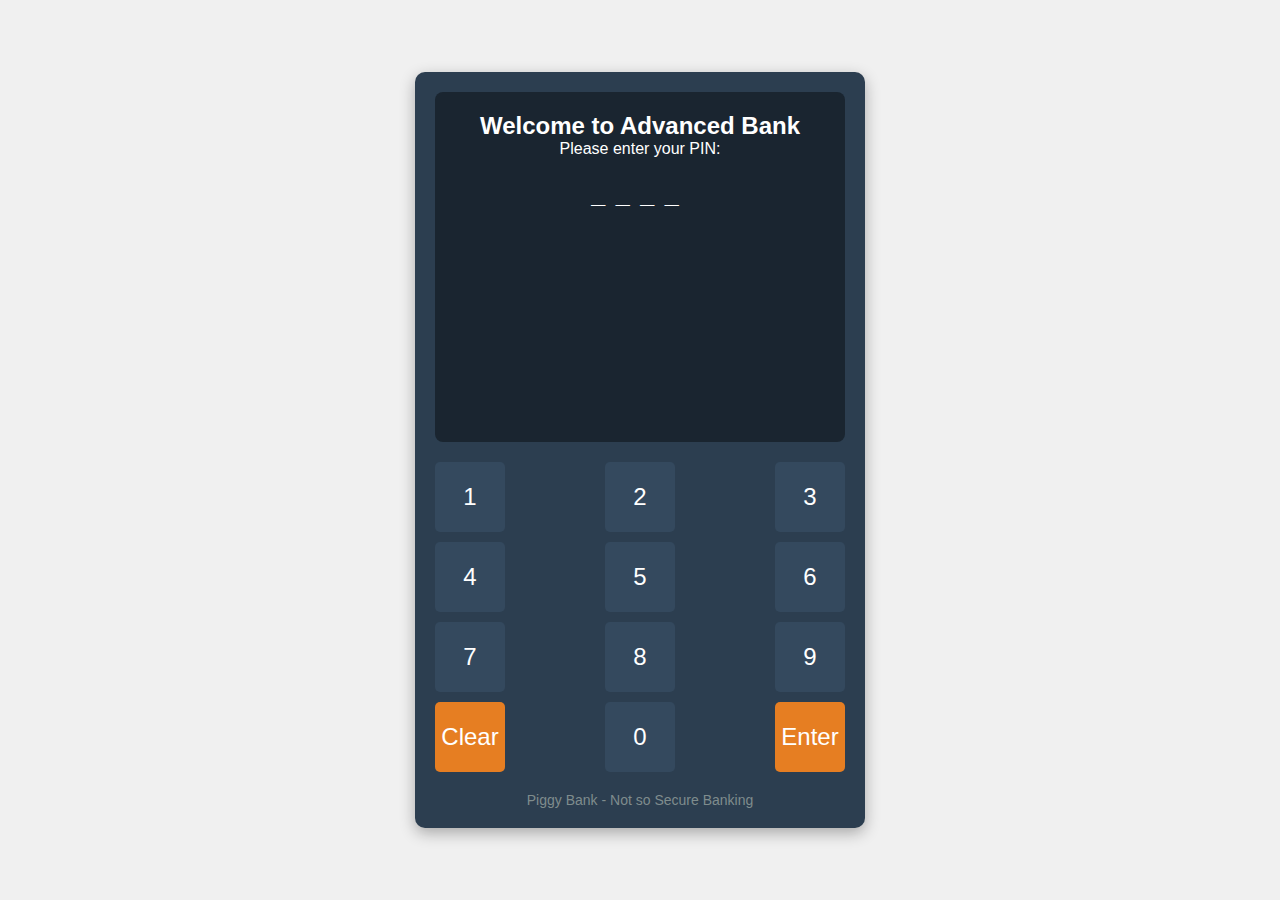
<file: index.html>
<!DOCTYPE html>
<html lang="en">
<head>
    <meta charset="UTF-8">
    <meta name="viewport" content="width=device-width, initial-scale=1.0">
    <title>Advanced ATM</title>
    <link rel="stylesheet" href="style.css">
</head>
<body>
    <div class="atm-machine">
        <div class="atm-screen">
            <!-- Login Screen -->
            <div id="login-screen" class="screen">
                <h2>Welcome to Advanced Bank</h2>
                <p>Please enter your PIN:</p>
                <div class="pin-display" id="pin-display">____</div>
                <div class="message" id="login-message"></div>
            </div>
            
            <!-- Main Menu -->
            <div id="menu-screen" class="screen hidden">
                <h2>What would you like to do?</h2>
                <div class="menu">
                    <button class="menu-btn" data-action="balance">Check Balance</button>
                    <button class="menu-btn" data-action="withdraw">Withdraw Money</button>
                    <button class="menu-btn" data-action="deposit">Deposit Money</button>
                    <button class="menu-btn" data-action="change-pin">Change PIN</button>
                    <button class="menu-btn" data-action="exit">Exit</button>
                </div>
            </div>
            
            <!-- Balance Screen -->
            <div id="balance-screen" class="screen hidden">
                <h2>Your Account Balance</h2>
                <div class="balance-amount" id="current-balance">$1,250.00</div>
                <div class="transaction-history">
                    <h3>Recent Transactions</h3>
                    <div id="transaction-list"></div>
                </div>
                <div class="options">
                    <button id="back-from-balance" class="action-btn">Back to Menu</button>
                </div>
            </div>
            
            <!-- Withdraw Screen -->
            <div id="withdraw-screen" class="screen hidden">
                <h2>Withdraw Money</h2>
                <p>How much would you like to withdraw?</p>
                <div class="amount-display" id="amount-display">$0</div>
                <div class="quick-amounts">
                    <button class="quick-amount" data-amount="20">$20</button>
                    <button class="quick-amount" data-amount="40">$40</button>
                    <button class="quick-amount" data-amount="60">$60</button>
                    <button class="quick-amount" data-amount="100">$100</button>
                </div>
                <div class="options">
                    <button id="confirm-withdraw" class="action-btn">Withdraw</button>
                    <button id="cancel-withdraw" class="action-btn cancel">Cancel</button>
                </div>
            </div>
            
            <!-- Deposit Screen -->
            <div id="deposit-screen" class="screen hidden">
                <h2>Deposit Money</h2>
                <p>How much would you like to deposit?</p>
                <div class="amount-display" id="deposit-amount-display">$0</div>
                <div class="options">
                    <button id="confirm-deposit" class="action-btn">Deposit</button>
                    <button id="cancel-deposit" class="action-btn cancel">Cancel</button>
                </div>
            </div>
            
            <!-- Change PIN Screen -->
            <div id="change-pin-screen" class="screen hidden">
                <h2>Change Your PIN</h2>
                <p>Enter your new 4-digit PIN:</p>
                <div class="pin-display" id="new-pin-display">____</div>
                <div class="message" id="pin-message"></div>
                <div class="options">
                    <button id="confirm-pin-change" class="action-btn">Change PIN</button>
                    <button id="cancel-pin-change" class="action-btn cancel">Cancel</button>
                </div>
            </div>
            
            <!-- Receipt Screen -->
            <div id="receipt-screen" class="screen hidden">
                <h2>Transaction Complete</h2>
                <div class="receipt">
                    <div class="receipt-header">ADVANCED BANK</div>
                    <div class="receipt-line">Date: <span id="receipt-date"></span></div>
                    <div class="receipt-line">Time: <span id="receipt-time"></span></div>
                    <div class="receipt-line">Transaction: <span id="receipt-type"></span></div>
                    <div class="receipt-line">Amount: <span id="receipt-amount"></span></div>
                    <div class="receipt-line">New Balance: <span id="receipt-balance"></span></div>
                    <div class="receipt-footer">Thank you for banking with us!</div>
                </div>
                <div class="options">
                    <button id="done-btn" class="action-btn">Done</button>
                </div>
            </div>
        </div>
        
        <div class="atm-keypad">
            <div class="key-row">
                <button class="key" data-number="1">1</button>
                <button class="key" data-number="2">2</button>
                <button class="key" data-number="3">3</button>
            </div>
            <div class="key-row">
                <button class="key" data-number="4">4</button>
                <button class="key" data-number="5">5</button>
                <button class="key" data-number="6">6</button>
            </div>
            <div class="key-row">
                <button class="key" data-number="7">7</button>
                <button class="key" data-number="8">8</button>
                <button class="key" data-number="9">9</button>
            </div>
            <div class="key-row">
                <button class="key special" id="clear-btn">Clear</button>
                <button class="key" data-number="0">0</button>
                <button class="key special" id="enter-btn">Enter</button>
            </div>
        </div>
        
        <div class="atm-footer">
            <p>Piggy Bank - Not so Secure Banking</p>
        </div>
    </div>

    <script src="script.js"></script>
</body>
</html>
</file>
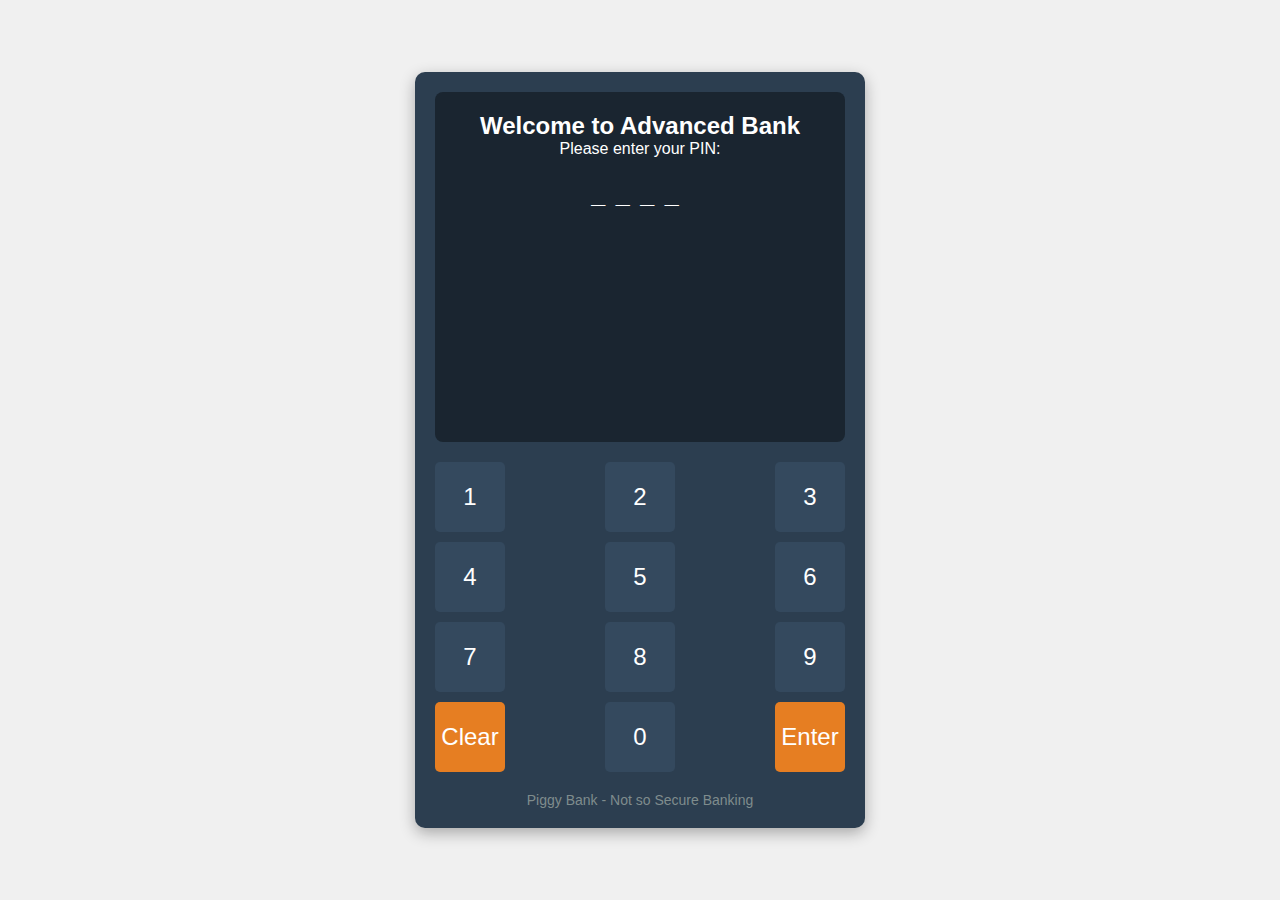
<file: atm_index.html>
<!DOCTYPE html>
<html lang="en">
<head>
    <meta charset="UTF-8">
    <meta name="viewport" content="width=device-width, initial-scale=1.0">
    <title>Advanced ATM</title>
    <link rel="stylesheet" href="style.css">
</head>
<body>
    <div class="atm-machine">
        <div class="atm-screen">
            <!-- Login Screen -->
            <div id="login-screen" class="screen">
                <h2>Welcome to Advanced Bank</h2>
                <p>Please enter your PIN:</p>
                <div class="pin-display" id="pin-display">____</div>
                <div class="message" id="login-message"></div>
            </div>
            
            <!-- Main Menu -->
            <div id="menu-screen" class="screen hidden">
                <h2>What would you like to do?</h2>
                <div class="menu">
                    <button class="menu-btn" data-action="balance">Check Balance</button>
                    <button class="menu-btn" data-action="withdraw">Withdraw Money</button>
                    <button class="menu-btn" data-action="deposit">Deposit Money</button>
                    <button class="menu-btn" data-action="change-pin">Change PIN</button>
                    <button class="menu-btn" data-action="exit">Exit</button>
                </div>
            </div>
            
            <!-- Balance Screen -->
            <div id="balance-screen" class="screen hidden">
                <h2>Your Account Balance</h2>
                <div class="balance-amount" id="current-balance">$1,250.00</div>
                <div class="transaction-history">
                    <h3>Recent Transactions</h3>
                    <div id="transaction-list"></div>
                </div>
                <div class="options">
                    <button id="back-from-balance" class="action-btn">Back to Menu</button>
                </div>
            </div>
            
            <!-- Withdraw Screen -->
            <div id="withdraw-screen" class="screen hidden">
                <h2>Withdraw Money</h2>
                <p>How much would you like to withdraw?</p>
                <div class="amount-display" id="amount-display">$0</div>
                <div class="quick-amounts">
                    <button class="quick-amount" data-amount="20">$20</button>
                    <button class="quick-amount" data-amount="40">$40</button>
                    <button class="quick-amount" data-amount="60">$60</button>
                    <button class="quick-amount" data-amount="100">$100</button>
                </div>
                <div class="options">
                    <button id="confirm-withdraw" class="action-btn">Withdraw</button>
                    <button id="cancel-withdraw" class="action-btn cancel">Cancel</button>
                </div>
            </div>
            
            <!-- Deposit Screen -->
            <div id="deposit-screen" class="screen hidden">
                <h2>Deposit Money</h2>
                <p>How much would you like to deposit?</p>
                <div class="amount-display" id="deposit-amount-display">$0</div>
                <div class="options">
                    <button id="confirm-deposit" class="action-btn">Deposit</button>
                    <button id="cancel-deposit" class="action-btn cancel">Cancel</button>
                </div>
            </div>
            
            <!-- Change PIN Screen -->
            <div id="change-pin-screen" class="screen hidden">
                <h2>Change Your PIN</h2>
                <p>Enter your new 4-digit PIN:</p>
                <div class="pin-display" id="new-pin-display">____</div>
                <div class="message" id="pin-message"></div>
                <div class="options">
                    <button id="confirm-pin-change" class="action-btn">Change PIN</button>
                    <button id="cancel-pin-change" class="action-btn cancel">Cancel</button>
                </div>
            </div>
            
            <!-- Receipt Screen -->
            <div id="receipt-screen" class="screen hidden">
                <h2>Transaction Complete</h2>
                <div class="receipt">
                    <div class="receipt-header">ADVANCED BANK</div>
                    <div class="receipt-line">Date: <span id="receipt-date"></span></div>
                    <div class="receipt-line">Time: <span id="receipt-time"></span></div>
                    <div class="receipt-line">Transaction: <span id="receipt-type"></span></div>
                    <div class="receipt-line">Amount: <span id="receipt-amount"></span></div>
                    <div class="receipt-line">New Balance: <span id="receipt-balance"></span></div>
                    <div class="receipt-footer">Thank you for banking with us!</div>
                </div>
                <div class="options">
                    <button id="done-btn" class="action-btn">Done</button>
                </div>
            </div>
        </div>
        
        <div class="atm-keypad">
            <div class="key-row">
                <button class="key" data-number="1">1</button>
                <button class="key" data-number="2">2</button>
                <button class="key" data-number="3">3</button>
            </div>
            <div class="key-row">
                <button class="key" data-number="4">4</button>
                <button class="key" data-number="5">5</button>
                <button class="key" data-number="6">6</button>
            </div>
            <div class="key-row">
                <button class="key" data-number="7">7</button>
                <button class="key" data-number="8">8</button>
                <button class="key" data-number="9">9</button>
            </div>
            <div class="key-row">
                <button class="key special" id="clear-btn">Clear</button>
                <button class="key" data-number="0">0</button>
                <button class="key special" id="enter-btn">Enter</button>
            </div>
        </div>
        
        <div class="atm-footer">
            <p>Piggy Bank - Not so Secure Banking</p>
        </div>
    </div>

    <script src="script.js"></script>
</body>
</html>
</file>
<file: style.css>
/* Reset some default styles */
* {
    margin: 0;
    padding: 0;
    box-sizing: border-box;
}

/* Body styling */
body {
    font-family: Arial, sans-serif;
    background-color: #f0f0f0;
    display: flex;
    justify-content: center;
    align-items: center;
    height: 100vh;
    padding: 20px;
}

/* ATM machine container */
.atm-machine {
    width: 450px;
    background-color: #2c3e50;
    border-radius: 10px;
    padding: 20px;
    box-shadow: 0 5px 15px rgba(0, 0, 0, 0.3);
}

/* ATM screen area */
.atm-screen {
    background-color: #1a2530;
    border-radius: 8px;
    padding: 20px;
    margin-bottom: 20px;
    min-height: 350px;
    color: white;
}

/* All screens */
.screen {
    text-align: center;
}

/* Hidden class to hide screens */
.hidden {
    display: none;
}

/* PIN display */
.pin-display {
    font-size: 24px;
    letter-spacing: 10px;
    margin: 20px 0;
    font-family: monospace;
}

/* Amount display */
.amount-display {
    font-size: 32px;
    margin: 20px 0;
    color: #2ecc71;
    font-weight: bold;
}

/* Balance amount */
.balance-amount {
    font-size: 40px;
    margin: 20px 0;
    color: #2ecc71;
    font-weight: bold;
}

/* Menu buttons */
.menu {
    display: flex;
    flex-direction: column;
    gap: 10px;
    margin-top: 20px;
}

.menu-btn {
    background-color: #3498db;
    color: white;
    border: none;
    padding: 12px;
    border-radius: 5px;
    font-size: 16px;
    cursor: pointer;
}

.menu-btn:hover {
    background-color: #2980b9;
}

/* Action buttons */
.options {
    margin-top: 20px;
}

.action-btn {
    background-color: #2ecc71;
    color: white;
    border: none;
    padding: 10px 20px;
    border-radius: 5px;
    font-size: 16px;
    cursor: pointer;
    margin: 0 5px;
}

.action-btn:hover {
    background-color: #27ae60;
}

.action-btn.cancel {
    background-color: #e74c3c;
}

.action-btn.cancel:hover {
    background-color: #c0392b;
}

/* Keypad styling */
.atm-keypad {
    display: flex;
    flex-direction: column;
    gap: 10px;
    margin-bottom: 20px;
}

.key-row {
    display: flex;
    justify-content: space-between;
}

.key {
    width: 70px;
    height: 70px;
    background-color: #34495e;
    color: white;
    border: none;
    border-radius: 5px;
    font-size: 24px;
    cursor: pointer;
}

.key:hover {
    background-color: #4a6a8a;
}

.key.special {
    background-color: #e67e22;
}

.key.special:hover {
    background-color: #d35400;
}

/* Quick amount buttons */
.quick-amounts {
    display: flex;
    justify-content: center;
    gap: 10px;
    margin: 15px 0;
}

.quick-amount {
    background-color: #9b59b6;
    color: white;
    border: none;
    padding: 8px 12px;
    border-radius: 5px;
    cursor: pointer;
}

.quick-amount:hover {
    background-color: #8e44ad;
}

/* Receipt styling */
.receipt {
    background-color: white;
    color: black;
    padding: 15px;
    border-radius: 5px;
    margin: 20px 0;
    font-family: monospace;
    text-align: left;
}

.receipt-header {
    font-weight: bold;
    text-align: center;
    margin-bottom: 10px;
    font-size: 18px;
}

.receipt-line {
    margin: 5px 0;
    display: flex;
    justify-content: space-between;
}

.receipt-footer {
    text-align: center;
    margin-top: 10px;
    font-weight: bold;
}

/* Footer styling */
.atm-footer {
    text-align: center;
    color: #7f8c8d;
    font-size: 14px;
}

/* Message styling */
.message {
    color: #e74c3c;
    margin-top: 10px;
    min-height: 20px;
}

/* Transaction history */
.transaction-history {
    margin-top: 20px;
    text-align: left;
}

.transaction-history h3 {
    margin-bottom: 10px;
    color: #3498db;
}

.transaction-item {
    padding: 8px;
    border-bottom: 1px solid #34495e;
    display: flex;
    justify-content: space-between;
}

.transaction-type {
    font-weight: bold;
}

.transaction-amount {
    color: #2ecc71;
}

.transaction-amount.withdraw {
    color: #e74c3c;
}
</file>
